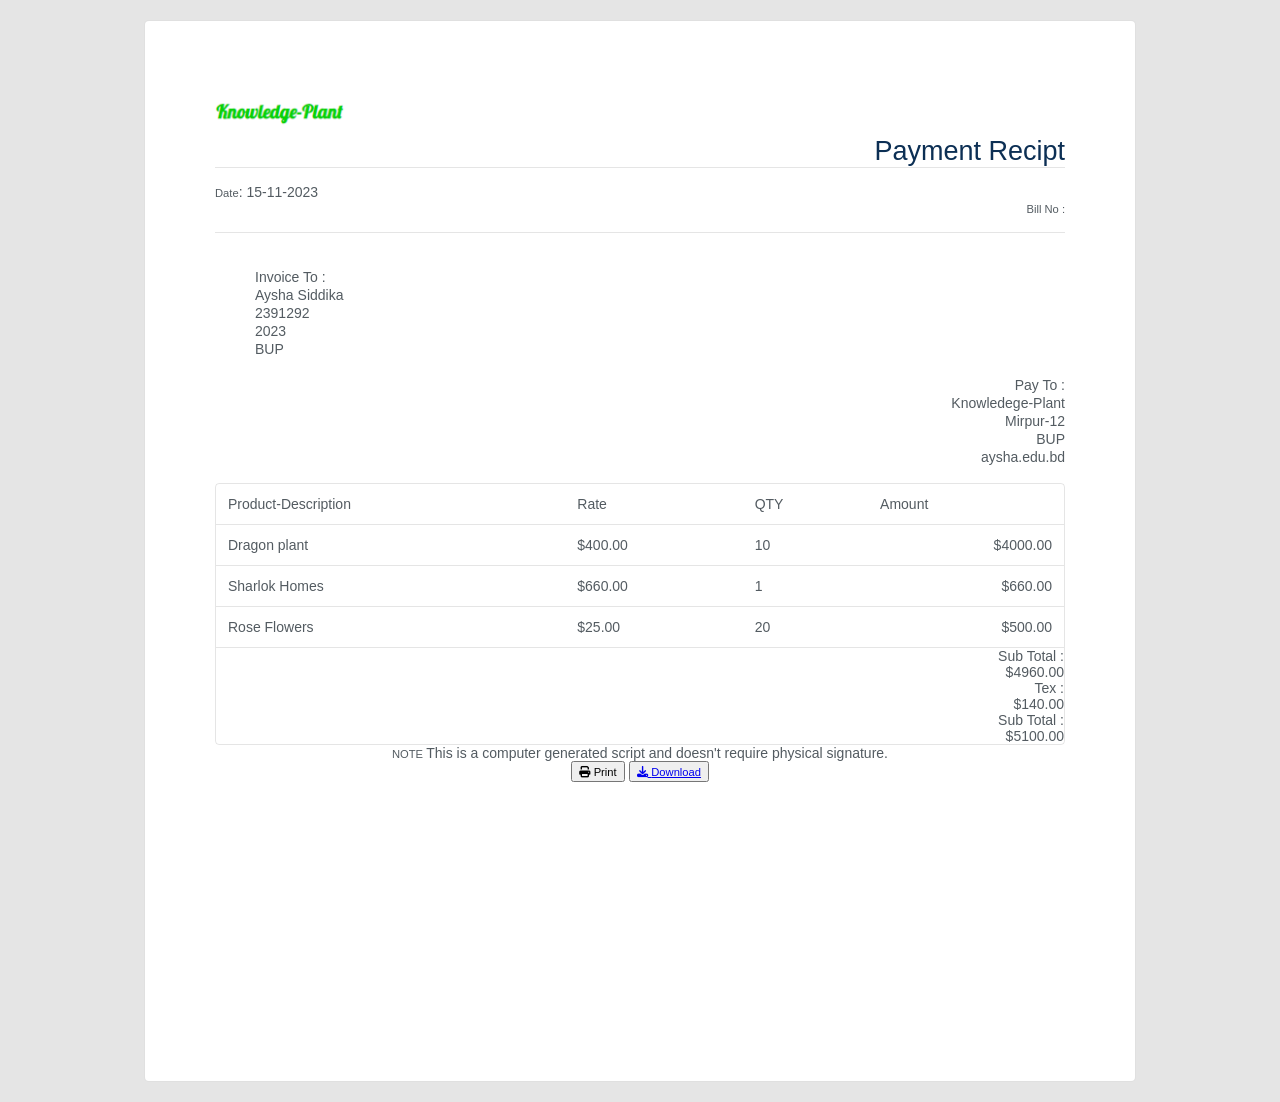
<file: billing.html>
<!DOCTYPE html>
<html lang="en">
<head>
  <meta charset="UTF-8">
  <meta name="viewport" content="width=device-width, initial-scale=1.0">
  <title>KnowledgePlant</title>
  <link rel="stylesheet" href="https://cdnjs.cloudflare.com/ajax/libs/font-awesome/6.4.2/css/all.min.css" integrity="sha512-z3gLpd7yknf1YoNbCzqRKc4qyor8gaKU1qmn+CShxbuBusANI9QpRohGBreCFkKxLhei6S9CQXFEbbKuqLg0DA==" crossorigin="anonymous" referrerpolicy="no-referrer" />
  <link rel="stylesheet" href="style.css">
</head>
<body>
  <div class="invoice-wrapper" id="print-area">
    <div class="invoice">
      <div class="invoice-container">
        <div class="invoice-head">
          <div class="invoice-head-top">
            <div class="invoice-head-top-left text-start">
              <img src="kp.png">
            </div>
            <div class="invoice-head-top-right text-end">
              <h3>Payment Recipt</h3>
            </div>
          </div>
          <div class="hr"></div>
          <div class="invoice-head-middle">
            <div class="invoice-head-middle-left text-start">
              <p><span class="text-bold">Date</span>: 15-11-2023</p>
            </div>
            <div class="invoice-head-middle-right text-end">
              <p><span class="text-bold">Bill No :</span></p>
            </div>
          </div>
          <div class="hr"></div>
          <div class="invoice-head-bottom">
            <div class="invoice-head-bottom-left">
              <ul>
                <li class="text-bold">Invoice To :</li>
                <li>Aysha Siddika</li>
                <li>2391292</li>
                <li>2023</li>
                <li>BUP</li>
              </ul>
            </div>
            <div class="invoice-head-bottom-right">
              <ul class="text-end">
                <li class="text-bold">Pay To :</li>
                <li>Knowledege-Plant</li>
                <li>Mirpur-12<li>
                <li>BUP</li>
                <li>aysha.edu.bd</li>
              </ul>
            </div>
          </div>
        </div>
        <div class="overflow-view">
          <div class="invoice-body">
            <table>
              <thead>
                <tr>
                  <td class="text-bold">Product-Description</td>
                  <td class="text-bold">Rate</td>
                  <td class="text-bold">QTY</td>
                  <td class="text-bold">Amount</td>
                </tr>
              </thead>
              <tbody>
                <tr>
                  <td>Dragon plant</td>
                  <td>$400.00</td>
                  <td>10</td>
                  <td class="text-end">$4000.00</td>
                </tr>
                <tr>
                  <td>Sharlok Homes</td>
                  <td>$660.00</td>
                  <td>1</td>
                  <td class="text-end">$660.00</td>
                </tr>
                <tr>
                  <td>Rose Flowers</td>
                  <td>$25.00</td>
                  <td>20</td>
                  <td class="text-end">$500.00</td>
                </tr>
              </tbody>
            </table>
            <div class="invoice-body-bottom">
              <div class="invoice-body-info-item-border-bottom">
                <div class="info-item-td text-end text-bold">Sub Total :</div>
                <div class="info-item-td text-end">$4960.00</div>
              </div>
              <div class="invoice-body-info-item-border-bottom">
                <div class="info-item-td text-end text-bold">Tex :</div>
                <div class="info-item-td text-end">$140.00</div>
              </div>
              <div class="invoice-body-info-item">
                <div class="info-item-td text-end text-bold">Sub Total :</div>
                <div class="info-item-td text-end">$5100.00</div>
              </div>
            </div>
          </div>
        </div>
        <div class="invoice-foot text-center">
          <p><span class="text-bold text-center">NOTE&nbsp;</span>This is a computer generated script and doesn't require physical signature.</p>

          <div class="invoice-btns">
            <button type="button" class="invoice-btn" onclick="printInvoice()">
            <span><i class="fa-solid fa-print"></i></span>
            <span>Print</span>
          </button>
          <button type="button" class="invoice-btn">
            <a href="./billing.pdf" download="Payment Recipt"><span><i class="fa-solid fa-download"></i></span>
            <span>Download</span></a>
          </button>
          </div>
        </div>
      </div>
    </div>
   </div>

   <script src="scrift.js"></script>
   
</body>
</html>
</file>
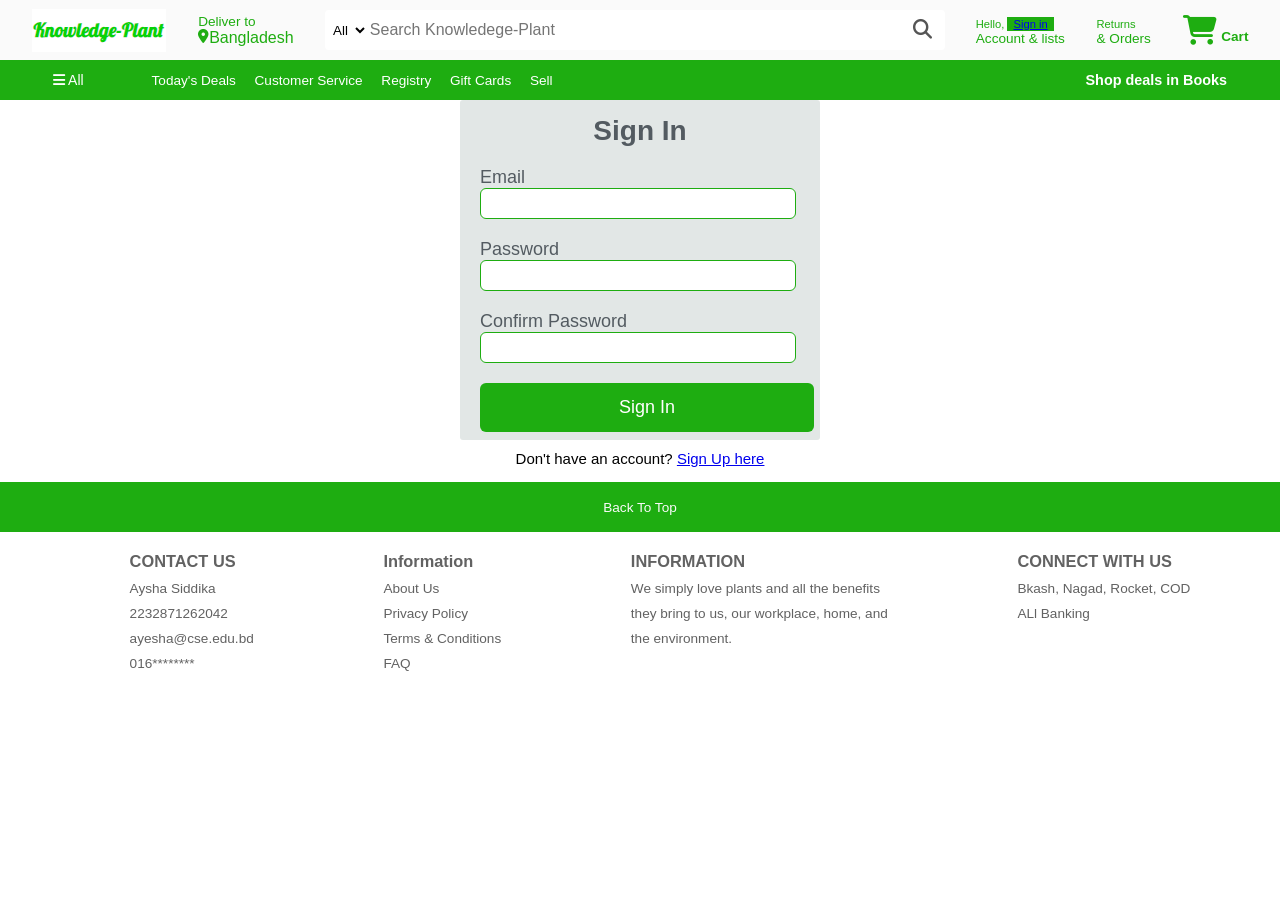
<file: signin.html>
<!DOCTYPE html>
<html lang="en">
<head>
  <meta charset="UTF-8">
  <meta name="viewport" content="width=device-width, initial-scale=1.0">
  <title>KnowledgePlant</title>
  <link rel="stylesheet" href="https://cdnjs.cloudflare.com/ajax/libs/font-awesome/6.4.2/css/all.min.css" integrity="sha512-z3gLpd7yknf1YoNbCzqRKc4qyor8gaKU1qmn+CShxbuBusANI9QpRohGBreCFkKxLhei6S9CQXFEbbKuqLg0DA==" crossorigin="anonymous" referrerpolicy="no-referrer" />
  <link rel="stylesheet" href="style.css">
</head>
<body>
  <header>
    <div class="navbar">
      <div class="nav-logo border">
        <div class="logo"></div>
      </div>
  
      <div class="nav-address border">
        <p class="add-first">Deliver to</p>
        <div class="add-icon">
          <i class="fa-solid fa-location-dot"></i>
          <p class="add-sec">Bangladesh</p>
        </div>
      </div>
      <div class="nav-search">
        <select class="search-select">
          <option>All</option>
        </select>
        <input placeholder="Search Knowledege-Plant" class="search-input">
        <div class="search-icon">
          <button class="search-button"><i class="fa-solid fa-magnifying-glass"></i></button>
        </div>
      </div>
      <div class="nav-signin">
        <p><span>Hello, <button class="signin-button border"><a href="signin.html">Sign in</a></button></span></p>
        <p class="nav-second">Account & lists</p>
      </div>
  
      <div class="nav-return border">
        <p><span>Returns</span></p>
        <p class="nav-second">& Orders</p>
      </div>
  
      <div class="nav-cart border">
        <i class="fa-solid fa-cart-shopping"></i>
       Cart
      </div>
    </div>
      <div class="panel">
        <div class="panel-all">
          <i class="fa-solid fa-bars"></i>
        All
        </div>
        <div class="panel-ops">
          <p>Today's Deals</p>
          <p>Customer Service</p>
          <p>Registry</p>
          <p>Gift Cards</p>
          <p>Sell</p>
        </div>
        <div class="panel-deals">
          Shop deals in Books
        </div>
      </div>
   </header>

   <div class="signin-box">
    <h1>Sign In</h1>
    <form>
      <label>Email</label>
      <input type="email" placeholder="">
      <label>Password</label>
      <input type="password" placeholder="">
      <label>Confirm Password</label>
      <input type="password" placeholder="">
      <input type="signup-button" value="Sign In">
    </form>
   </div>
   <p class="para-2">Don't have an account? <a href="signup.html">Sign Up here</a></p>
   
   <footer>
    <div class="foot-panel1">
      Back To Top
    </div>
    <div class="foot-panel2">
      <ul>
        <h3>CONTACT US</h3>
       <a>Aysha Siddika</a> 
         <a>2232871262042</a>
        <a> ayesha@cse.edu.bd</a> 
        <a>  016********</a>
      </ul>
      <ul>
        <h3>Information</h3>
       <a>About Us</a> 

      <a> Privacy Policy</a> 
      <a>Terms & Conditions</a> 
      <a>FAQ</a>
      </ul>
      <ul>
       <h3>INFORMATION</h3>
       <a>We simply love plants and all the benefits<br></a> 
       <a>they bring to us, our workplace, home, and<br></a> 
       <a>the environment.</a> 
      </ul>
      <ul>
       <h3>CONNECT WITH US</h3>
       <a>Bkash, Nagad, Rocket, COD</a> 
       <a>ALl Banking</a> 
      </ul>
    </div>

    <div class="foot-panel3">
      
    </div>
  </footer>
</body>
</html>
</file>
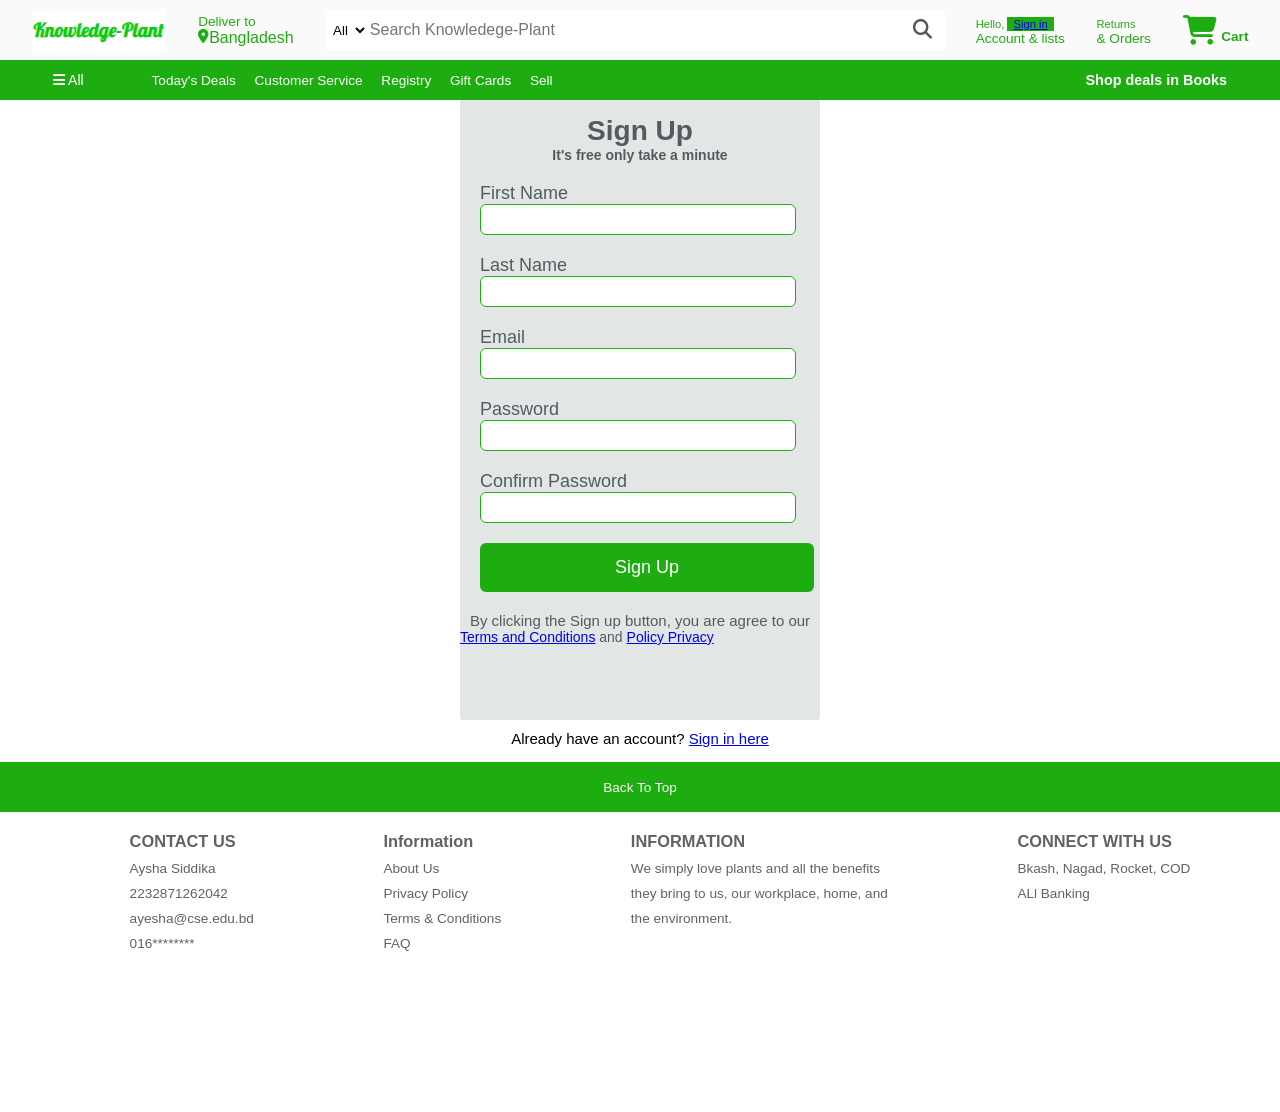
<file: signup.html>
<!DOCTYPE html>
<html lang="en">
<head>
  <meta charset="UTF-8">
  <meta name="viewport" content="width=device-width, initial-scale=1.0">
  <title>KnowledgePlant</title>
  <link rel="stylesheet" href="https://cdnjs.cloudflare.com/ajax/libs/font-awesome/6.4.2/css/all.min.css" integrity="sha512-z3gLpd7yknf1YoNbCzqRKc4qyor8gaKU1qmn+CShxbuBusANI9QpRohGBreCFkKxLhei6S9CQXFEbbKuqLg0DA==" crossorigin="anonymous" referrerpolicy="no-referrer" />
  <link rel="stylesheet" href="style.css">
</head>
<body>
  <header>
    <div class="navbar">
      <div class="nav-logo border">
        <div class="logo"></div>
      </div>
  
      <div class="nav-address border">
        <p class="add-first">Deliver to</p>
        <div class="add-icon">
          <i class="fa-solid fa-location-dot"></i>
          <p class="add-sec">Bangladesh</p>
        </div>
      </div>
      <div class="nav-search">
        <select class="search-select">
          <option>All</option>
        </select>
        <input placeholder="Search Knowledege-Plant" class="search-input">
        <div class="search-icon">
          <button class="search-button"><i class="fa-solid fa-magnifying-glass"></i></button>
        </div>
      </div>
      <div class="nav-signin">
        <p><span>Hello, <button class="signin-button border"><a href="signin.html">Sign in</a></button></span></p>
        <p class="nav-second">Account & lists</p>
      </div>
  
      <div class="nav-return border">
        <p><span>Returns</span></p>
        <p class="nav-second">& Orders</p>
      </div>
  
      <div class="nav-cart border">
        <i class="fa-solid fa-cart-shopping"></i>
       Cart
      </div>
    </div>
      <div class="panel">
        <div class="panel-all">
          <i class="fa-solid fa-bars"></i>
        All
        </div>
        <div class="panel-ops">
          <p>Today's Deals</p>
          <p>Customer Service</p>
          <p>Registry</p>
          <p>Gift Cards</p>
          <p>Sell</p>
        </div>
        <div class="panel-deals">
          Shop deals in Books
        </div>
      </div>
   </header>

   <div class="signup-box">
    <h1>Sign Up</h1>
    <h4>It's free only take a minute</h4>
    <form>
      <label>First Name</label>
      <input type="text" placeholder="">
      <label>Last Name</label>
      <input type="text" placeholder="">
      <label>Email</label>
      <input type="email" placeholder="">
      <label>Password</label>
      <input type="password" placeholder="">
      <label>Confirm Password</label>
      <input type="password" placeholder="">
      <input type="signup-button" value="Sign Up">
    </form>
    <p class="para-1">By clicking the Sign up button, you are agree to our <br></p>
    <a href="#">Terms and Conditions</a> and <a href="#">Policy Privacy</a>
   </div>
   <p class="para-2">Already have an account? <a href="signin.html">Sign in here</a></p>
   

   <footer>
    <div class="foot-panel1">
      Back To Top
    </div>
    <div class="foot-panel2">
      <ul>
        <h3>CONTACT US</h3>
       <a>Aysha Siddika</a> 
         <a>2232871262042</a>
        <a> ayesha@cse.edu.bd</a> 
        <a>  016********</a> 
      </ul>
      <ul>
        <h3>Information</h3>
       <a>About Us</a> 

      <a> Privacy Policy</a> 
      <a>Terms & Conditions</a> 
      <a>FAQ</a>
      </ul>
      <ul>
       <h3>INFORMATION</h3>
       <a>We simply love plants and all the benefits<br></a> 
       <a>they bring to us, our workplace, home, and<br></a> 
       <a>the environment.</a> 
      </ul>
      <ul>
       <h3>CONNECT WITH US</h3>
       <a>Bkash, Nagad, Rocket, COD</a> 
       <a>ALl Banking</a> 
      </ul>
    </div>

    <div class="foot-panel3">
      
    </div>
  </footer>

</body>
</html>
</file>
<file: style.css>
* {
  margin: 0;
  font-family: Arial;
  border: border-box;
}

.navbar {
 height: 60px;
 background-color: #FAFAFA;
 color: #1EAD11;
 display: flex;
 align-items: center;
 justify-content: space-evenly;
}
.nav-logo {
  height: 43px;
  width: 134px;
}
.logo {
  background-image: url("kp.png");
  background-size: cover;
  height: 43px;
  width: 100%;

}
.border {
  border: 1.5px solid transparent;
}
.border:hover {
 border: 1.5px solid #1EAD11;
}
/** box 2 **/

.add-first {
 color: #1EAD11;
 font-size: .85rem;
}
.add-sec {
    font-size: 1rem;
}
.add-icon {
  display: flex;
}

/** Box3 **/
.nav-search {
  display: flex;
  justify-content: space-evenly;
  background-color: #FAFAFA;
  width: 620px;
  height: 40px;
  border-radius: 4px;
}

.search-select {
  background-color: #FFFFFF;
  width: 50px;
  text-align: center;
  border-top-left-radius: 4px;
  border-bottom-left-radius: 4px;
  border: none;
}

.search-input {
  width: 100%;
  font-size: 1rem;
  border: none;
}

.search-icon {
  width: 45px;
  display: flex;
  justify-content: center;
  align-items: center;
  font-size: 1.2rem;
  background-color: #FFFFFF;
  border-top-right-radius: 4px;
  border-bottom-right-radius: 4px;
  color: #555555;
}

.search-button {
  width: 50px;
  height: auto;
  font-size: 1.2rem;
  background-color: #FFFFFF;
  border-top-right-radius: 4px;
  border-bottom-right-radius: 4px;
  color: #555555;
  border: 2px;
  cursor: pointer;
}

.nav-search:hover {
  border: 2px solid #1EAD11;
}
/** Box 4 **/
span {
  font-size: 0.7rem;
}
.signin-button {
  font-size: 0.7rem;
  background-color: #1EAD11;
  color: #FFFFFF;
  border: 2px;
  cursor: pointer;
}

.nav-second {
  font-size: 0.85rem;
}
/** Box 6 **/

.nav-cart i{
  font-size: 30px;
}

.nav-cart {
  font-size: 0.85rem;
  font-weight: 700;
}

/** panel **/

.panel {
  height: 40px;
  background-color: #1EAD11;
  display: flex;
  color: #FFFFFF;
  align-items: center;
  justify-content: space-evenly;
}

.panel-ops p {
  display: inline;
  margin-left: 15px;
}

.panel-ops {
  width: 70%;
  font-size: 0.85rem;
}

.panel-deals {
  font-size: 0.9rem;
  font-weight: 700;
}

/** Hero Section **/

.h-section {
  background-image: url("ad.png");
  background-size: cover;
  height: 600px;
  display: flex;
  justify-content: center;
  align-items: flex-end;
}

.h-msg {
  background-color: #FFFFFF;
  color: #1EAD11;
  height: 40px;
  display: flex;
  align-items: center;
  justify-content: center;
  font-size: 0.85rem;
  width: 80%;
  margin-bottom: 25px;


}

/** shop section **/
.shop-section {
  display: flex;
  justify-content: space-evenly;
  background-color : #e2e7e6;

}

.box1 {
  height: 400px;
  width: 23%;
  background-color: white;
  padding: 20px 0px 15px;
  margin-top: 15px;
}

.box-img1 {
  height: 300px;
  background-size: cover;
  margin-top: 10px;
  margin-bottom: 8px;
}

.box-content1 {
  margin-left: 10px;
  margin-right: 10px;
}

.box-content1 p {
  color: #007185;
}

/** Hero msg2 **/

.h-msg2 {
  margin-top: 20px;
  background-color: #1EAD11;
  color: #FAFAFA;
  height: 50px;
  display: flex;
  justify-content: center;
  align-items: center;
}

/**shop section2 **/

.shop-section2 {
  display: flex;
  justify-content: space-evenly;
  background-color : #e2e7e6;

}

.box {
  height: 400px;
  width: 16%;
  background-color: white;
  padding: 20px 0px 15px;
  margin-top: 15px;
}

.box-img {
  height: 300px;
  background-size: cover;
  margin-top: 10px;
  margin-bottom: 10px;
  display: flex;
  justify-content: center;
  align-items: center;
}

.box-content {
  margin-left: 10px;
  margin-right: 10px;
}

.box-content p {
  color: #555555;
  display: flex;
  justify-content: center;
  align-items: center;
  font-size: 0.75rem;
}

.p-price {
  color: #1EAD11;
  font-size: 0.85rem;
  display: flex;
  justify-content: center;
  align-items: center;
  margin-top: 10px;
}

.cart-button {
  height: 30px;
  background-color: #FFFFFF;
  color: #626262;
  font-size: 0.85rem;
  display: flex;
  justify-content: center;
  align-items: center;
  margin-top: 10px;
  margin-left: 48px;
  border: 2px;
  cursor: pointer;
}

/** shop section3 **/

.shop-section3 {
  display: flex;
  justify-content: space-evenly;
  background-color : #e2e7e6;

}

.box {
  height: 330px;
  width: 16%;
  background-color: white;
  padding: 20px 0px 15px;
  margin-top: 15px;
}

.box-img {
  height: 200px;
  background-size: cover;
  margin-top: 10px;
  margin-bottom: 10px;
  display: flex;
  justify-content: center;
  align-items: center;
}

.box-content {
  margin-left: 10px;
  margin-right: 10px;
}

.box-content p {
  color: #555555;
  display: flex;
  justify-content: center;
  align-items: center;
  font-size: 0.75rem;
}

.p-price {
  color: #1EAD11;
  font-size: 0.85rem;
  display: flex;
  justify-content: center;
  align-items: center;
  margin-top: 10px;
}

.cart-button {
  height: 30px;
  background-color: #FFFFFF;
  color: #626262;
  font-size: 0.85rem;
  display: flex;
  justify-content: center;
  align-items: center;
  margin-top: 10px;
  margin-left: 48px;
  border: 2px;
  cursor: pointer;
}

/** Footer **/

footer {
  margin-top: 15px;
}

.foot-panel1 {
  background-color: #1EAD11;
  color: #FAFAFA;
  height: 50px;
  display: flex;
  justify-content: center;
  align-items: center;
  font-size: 0.85rem;
}

.foot-panel2 {
  background-color: #FFFFFF;
  color: #626262;
  height: 300px;
  display: flex;
  justify-content: space-evenly;
  
}
ul {
  margin-top: 20px;
}

ul a {
 display: block;
 font-size: 0.85rem;
 margin-top: 10px;
}

.foot-panel3 {
  background-color: #e2e7e6;
  
}

/** sign in **/

.signin-box {
  width: 360px;
  height: 340px;
  margin: auto;
  background-color: #e2e7e6;
  border-radius: 3px;
}


/** sign up **/

.signup-box {
  width: 360px;
  height: 620px;
  margin: auto;
  background-color: #e2e7e6;
  border-radius: 3px;
}

h1 {
  text-align: center;
  padding-top: 15px;
}

h4 {
  text-align: center;
}

form {
  width: 300px;
  margin-left: 20px;
}

form label {
  display: flex;
  margin-top: 20px;
  font-size: 18px;
}

form input {
  width: 100%;
  padding: 7px;
  border: none;
  border: 1px solid #1EAD11;
  border-radius: 6px;
  outline: none;
}

input[type="signup-button"]{
  width: 320px;
  height: 35px;
  margin-top: 20px;
  border: none;
  text-align: center;
  background-color: #1EAD11;
  color: #FFFFFF;
  font-size: 18px;
  cursor: pointer;
}

.para-1 {
  text-align: center;
  padding-top: 20px;
  font-size: 15px;
}

.para-2 {
  text-align: center;
  color: black;
  font-size: 15px;
  margin-top: 10px;
}

.pera-2 a{
  color: #1EAD11;
}

/** billing **/

:root{
  --blue-color: #0c2f54;
  --dark-color: #535b61;
  --white-color: #fff;
}

ul {
  list-style-type: none;
}

ul li{
  margin: 2px 0;
}

/** text-colors */

.text-dark {
  color: var(--dark-color);
}
.text-blue {
  color: var(--blue-color);
}
.text-end {
  text-align: right;
}
.text-center {
  text-align: center;
}
.text-start {
  text-align: left;
}
.text-bold {
  font-weight: 700px;
}

.hr {
  height: 1px;
  background-color: rgba(0, 0, 0, 0.1);
}

.border-bottom {
  border-bottom:1px solid rgba(0, 0, 0, 0.1) ;
}

body{
  font-family: 'Poppins',sens-serif;
  color: var(--dark-color);
  font-size: 14px;
}

.invoice-wrapper {
  min-height: 100vh;
  background-color: rgba(0, 0, 0, 0.1);
  padding-top: 20px;
  padding-bottom: 20px;
}

.invoice {
  max-width: 850px;
  margin-right: auto;
  margin-left: auto;
  background-color: var(--white-color);
  padding: 70px;
  border: 1px solid rgba(0, 0, 0, 0.12) ;
  border-radius: 5px;
  min-height: 920px;
}

.invoice-head-top-left img {
  width: 130px;
}

.invoice-head-top-right h3{
  font-weight: 500;
  font-size: 27px;
  color: var(--blue-color);
}
.invoice-head-middle, .invoice-head-bottom {
  padding: 16px 0;
}

.invoice-body{
  border: 1px solid rgba(0, 0, 0, 0.1) ;
  border-radius: 4px;
  overflow: hidden;
}

.invoice-body table{
  border-collapse: collapse;
  border-radius: 4px;
  width: 100%;
}
.invoice-body table td,
.invoice-body table th{
  padding: 12px;
}

.invoice-body table tr{
  border-bottom:  1px solid rgba(0, 0, 0, 0.1);
}



.sub {
    height: 80px;
    display: flex;
    color: #d9e4f2;
    align-items:center ;
     
}
.subs {margin-left: 20px;
    height: 70px;
    display: flex;
    color: rgb(3, 50, 28);
    align-items:center ;
    
    background-color: aliceblue;    
}

.footer{
  padding:12px 20px;
  display: flex;
  align-items:center;
  justify-content:space-between ;

}
</file>
